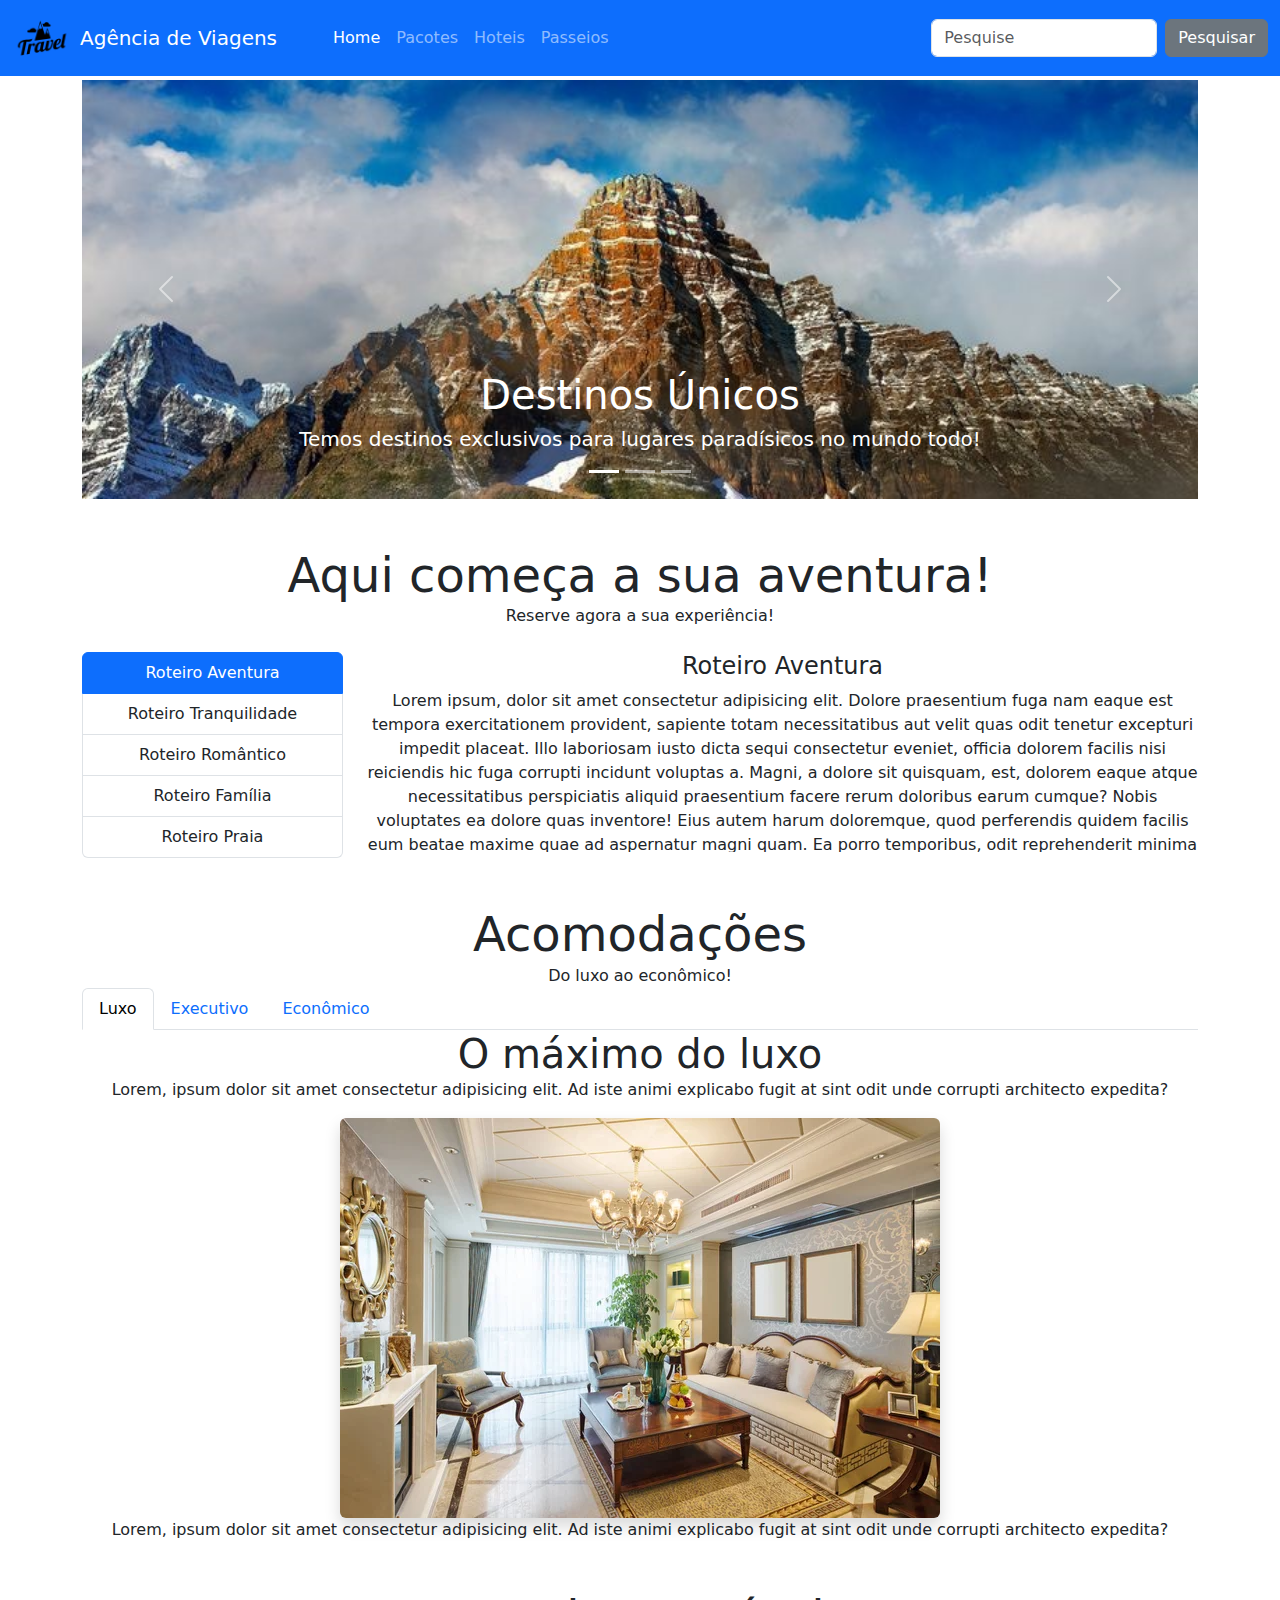
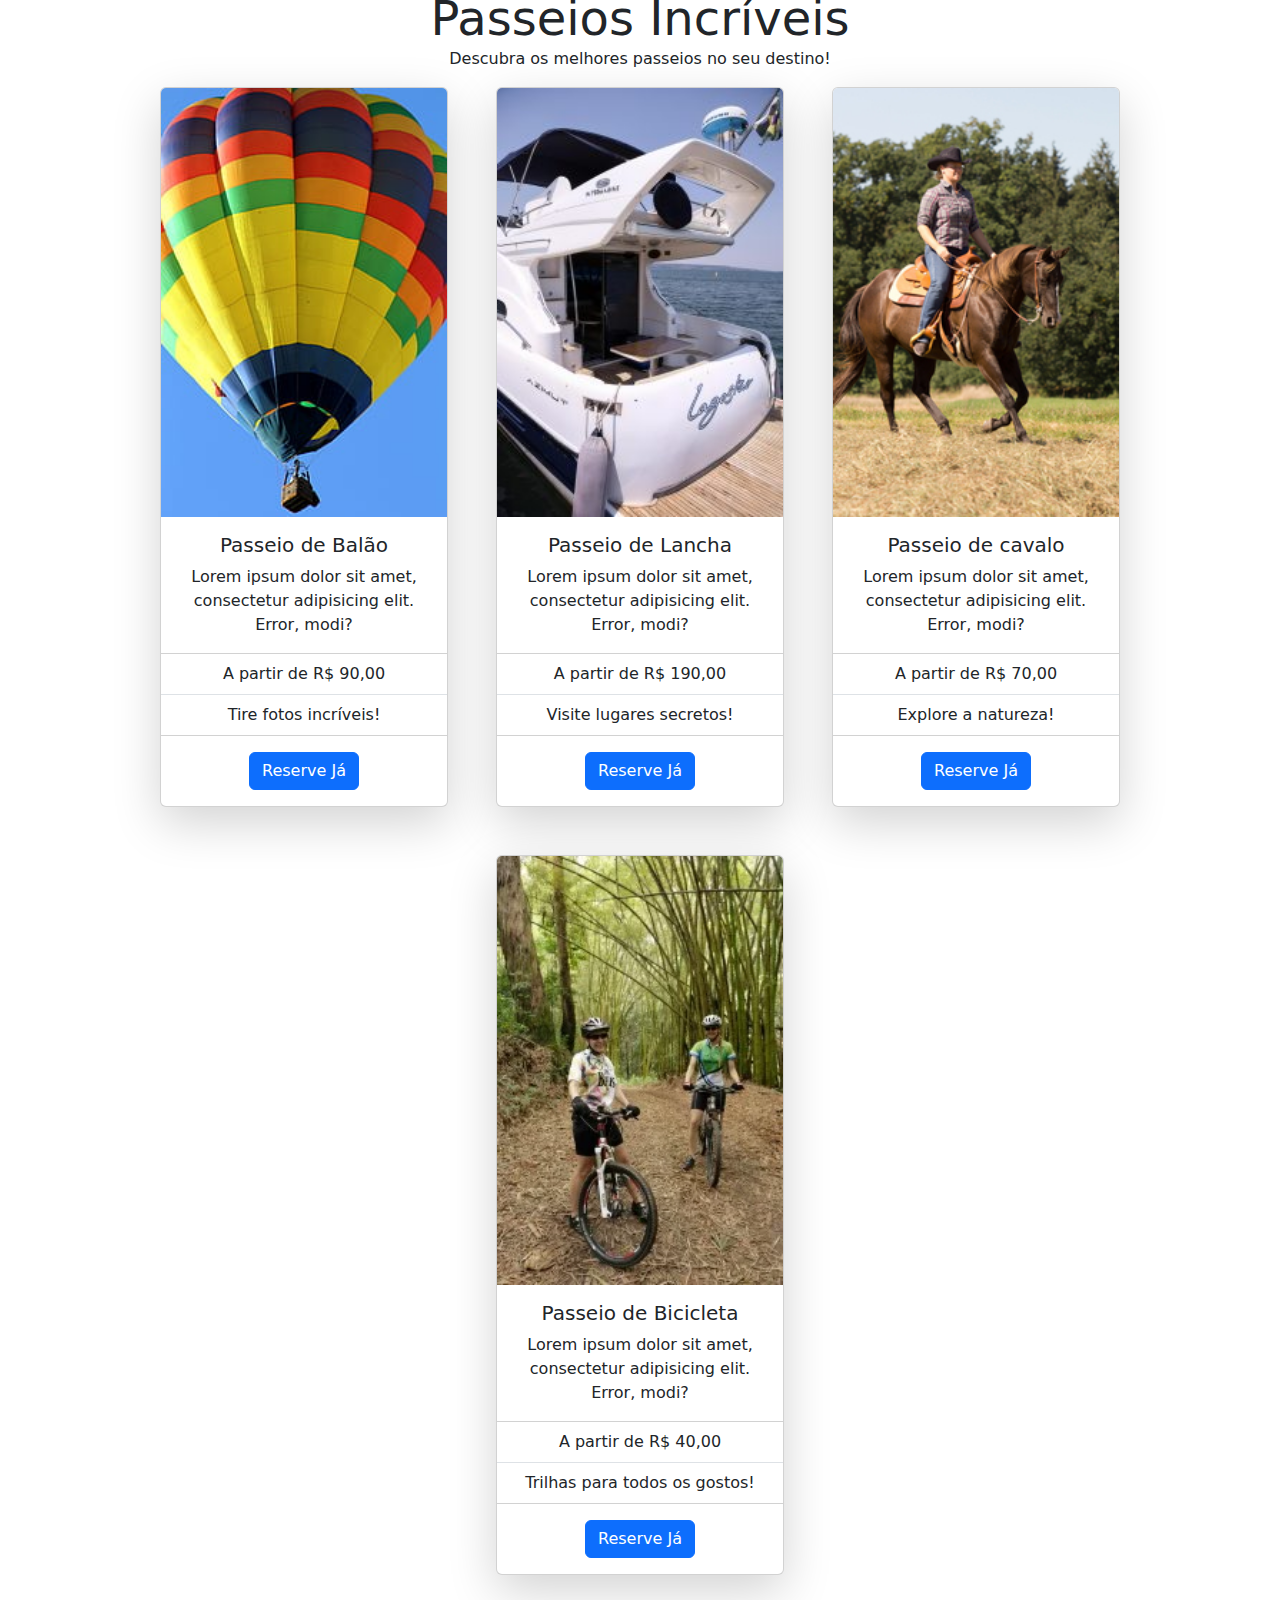
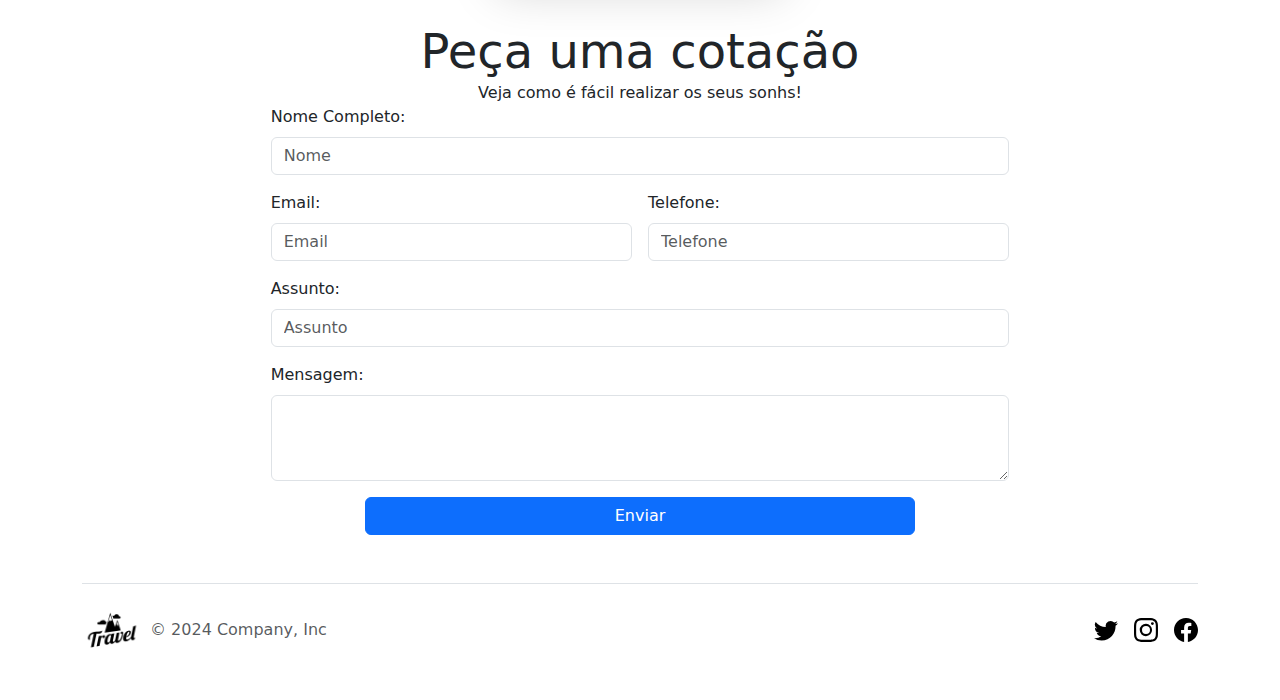
<file: index.html>
<!DOCTYPE html>
<html lang="en">

<head>
    <meta charset="UTF-8">
    <meta name="viewport" content="width=device-width, initial-scale=1.0">
    <title>Agência de Viagens</title>

    <link href="https://cdn.jsdelivr.net/npm/bootstrap@5.3.3/dist/css/bootstrap.min.css" rel="stylesheet"
        integrity="sha384-QWTKZyjpPEjISv5WaRU9OFeRpok6YctnYmDr5pNlyT2bRjXh0JMhjY6hW+ALEwIH" crossorigin="anonymous">

    <link href="css/scrollspy-roteiro.css" rel="stylesheet">
</head>

<body>
    <!--NavBar-->
    <nav class="navbar navbar-expand-lg navbar-dark bg-primary">
        <div class="container-fluid">
            <img src="assets/logo.png" width="60" alt="logo" class="me-2">
            <a class="navbar-brand me-5" href="#">Agência de Viagens</a>
            <button class="navbar-toggler" type="button" data-bs-toggle="collapse"
                data-bs-target="#navbarSupportedContent" aria-controls="navbarSupportedContent" aria-expanded="false"
                aria-label="Toggle navigation">
                <span class="navbar-toggler-icon"></span>
            </button>
            <div class="collapse navbar-collapse" id="navbarSupportedContent">
                <ul class="navbar-nav me-auto mb-2 mb-lg-0">
                    <li class="nav-item">
                        <a class="nav-link active" aria-current="page" href="index.html">Home</a>
                    </li>
                    <li class="nav-item">
                        <a class="nav-link" aria-current="page" href="pacotes.html">Pacotes</a>
                    </li>
                    <li class="nav-item">
                        <a class="nav-link" aria-current="page" href="hoteis.html">Hoteis</a>
                    </li>
                    <li class="nav-item">
                        <a class="nav-link" aria-current="page" href="passeios.html">Passeios</a>
                    </li>
                </ul>
                <form class="d-flex" role="search">
                    <input class="form-control me-2" type="search" placeholder="Pesquise" aria-label="Search">
                    <button class="btn btn-secondary" type="submit">Pesquisar</button>
                </form>
            </div>
        </div>
    </nav>

    <!--Caroussel-->
    <div class="container mt-1 d-none d-lg-block">
        <div id="carouselExampleCaptions" class="carousel slide">

            <div class="carousel-indicators">
                <button type="button" data-bs-target="#carouselExampleCaptions" data-bs-slide-to="0" class="active"
                    aria-current="true" aria-label="Slide 1"></button>
                <button type="button" data-bs-target="#carouselExampleCaptions" data-bs-slide-to="1"
                    aria-label="Slide 2"></button>
                <button type="button" data-bs-target="#carouselExampleCaptions" data-bs-slide-to="2"
                    aria-label="Slide 3"></button>
            </div>

            <div class="carousel-inner">
                <div class="carousel-item active">
                    <img src="assets/img1.jpg" class="d-block w-100" alt="...">
                    <div class="carousel-caption d-none d-md-block">
                        <h1>Destinos Únicos</h1>
                        <h5>Temos destinos exclusivos para lugares paradísicos no mundo todo!</h5>
                    </div>
                </div>
                <div class="carousel-item">
                    <img src="assets/img2.jpg" class="d-block w-100" alt="...">
                    <div class="carousel-caption d-none d-md-block">
                        <h1>Contato com a natureza</h1>
                        <h5>Desconecte do mundo e se conecte com a natureza</h5>

                    </div>
                </div>
                <div class="carousel-item">
                    <img src="assets/img3.jpg" class="d-block w-100" alt="...">
                    <div class="carousel-caption d-none d-md-block">
                        <h1>Que tal um mergulho na natureza?</h1>
                        <h5>Aproveite nossos pacotes ecológicos exclusivos!</h5>
                    </div>
                </div>
            </div>

            <button class="carousel-control-prev" type="button" data-bs-target="#carouselExampleCaptions"
                data-bs-slide="prev">
                <span class="carousel-control-prev-icon" aria-hidden="true"></span>
                <span class="visually-hidden">Previous</span>
            </button>
            <button class="carousel-control-next" type="button" data-bs-target="#carouselExampleCaptions"
                data-bs-slide="next">
                <span class="carousel-control-next-icon" aria-hidden="true"></span>
                <span class="visually-hidden">Next</span>
            </button>
        </div>

    </div>

     <!--Conteúdo-->
    <div class="container text-center mt-5">

        <!--Title and Subtitle-->
        <div class="row">
            <div class="col">
                <div class="display-5">
                    Aqui começa a sua aventura!
                </div>
                Reserve agora a sua experiência!
            </div>
        </div>

        <!--ScrollSpy Roteiros-->
        <div class="row mt-4">
            <div class="col-lg-3">
                <div id="list-roteiro" class="list-group">
                    <a class="list-group-item list-group-item-action" href="#list-roteiro-1">Roteiro Aventura</a>
                    <a class="list-group-item list-group-item-action" href="#list-roteiro-2">Roteiro Tranquilidade</a>
                    <a class="list-group-item list-group-item-action" href="#list-roteiro-3">Roteiro Romântico</a>
                    <a class="list-group-item list-group-item-action" href="#list-roteiro-4">Roteiro Família</a>
                    <a class="list-group-item list-group-item-action" href="#list-roteiro-5">Roteiro Praia</a>
                </div>
            </div>
            <div class="col-lg-9">
                <div data-bs-spy="scroll" data-bs-target="#list-roteiro" data-bs-smooth-scroll="true"
                    class="scrollspy-roteiro" tabindex="0">
                    <h4 id="list-roteiro-1">Roteiro Aventura</h4>
                    <p>Lorem ipsum, dolor sit amet consectetur adipisicing elit. Dolore praesentium fuga nam eaque
                        est tempora exercitationem provident, sapiente totam necessitatibus aut velit quas odit
                        tenetur excepturi impedit placeat. Illo laboriosam iusto dicta sequi consectetur eveniet,
                        officia dolorem facilis nisi reiciendis hic fuga corrupti incidunt voluptas a. Magni, a
                        dolore sit quisquam, est, dolorem eaque atque necessitatibus perspiciatis aliquid
                        praesentium facere rerum doloribus earum cumque? Nobis voluptates ea dolore quas inventore!
                        Eius autem harum doloremque, quod perferendis quidem facilis eum beatae maxime quae ad
                        aspernatur magni quam. Ea porro temporibus, odit reprehenderit minima veritatis ut harum
                        soluta quam fugiat voluptatum exercitationem, culpa veniam voluptatem magni necessitatibus
                        illum dicta tempora ab quia ullam, eos sed est. Commodi quasi rerum modi itaque, minus
                        beatae odio facere incidunt quas. Culpa in, possimus non sapiente, fugiat asperiores illum
                        voluptate eius soluta similique quis temporibus sit ad ullam itaque consequuntur quae
                        accusamus assumenda? Tempora laborum iusto, a nam optio, ullam beatae impedit provident
                        ipsam enim dolores quidem eos libero odit, fugiat dolore labore animi minus voluptatibus
                        sed. Officia veniam rem reprehenderit magni dolores expedita vitae laudantium eos quae
                        repellendus, assumenda odio. Incidunt totam itaque consectetur, veniam consequatur
                        voluptates aliquid explicabo aspernatur sapiente omnis at placeat enim!</p>
                    <h4 id="list-roteiro-2">Roteiro Tranquilidade</h4>
                    <p>Lorem ipsum dolor sit amet, consectetur adipisicing elit. Ut labore facere consectetur sunt
                        distinctio at voluptas ad? Facere facilis quia deleniti rerum praesentium beatae, dicta vel
                        sunt dignissimos reiciendis doloribus! Hic eveniet sed voluptatum illum. Accusantium, eum
                        natus. Corporis nisi blanditiis hic quod dolores dignissimos minima fugit vitae repudiandae
                        consequuntur esse eos, ad sint odio voluptas magnam repellat nobis eveniet, rem aspernatur
                        id doloremque fugiat? Ipsum temporibus nulla est ex accusamus officia similique itaque neque
                        dicta officiis. Quibusdam, iusto, nulla eos soluta quas odio rem, ex beatae inventore
                        aliquid suscipit. Pariatur repellat tenetur obcaecati dignissimos sapiente quaerat neque,
                        eos alias delectus corporis ut rem commodi deleniti a harum voluptatibus quidem quia quas
                        similique suscipit asperiores perspiciatis doloribus. Sint non reiciendis, rem quisquam
                        omnis dignissimos magni! Consequuntur sunt deleniti inventore sequi eveniet, officiis, quam
                        provident aperiam pariatur dolorum repudiandae in, rerum tempore. Eius tempora minus dolorem
                        iste molestiae ducimus nesciunt facere qui vero vitae excepturi, accusamus cumque
                        consequuntur repudiandae assumenda corrupti dolor? Ea ullam maxime atque architecto repellat
                        numquam est perferendis, rem veritatis culpa modi sit eos alias corporis, recusandae
                        sapiente error in! Iste atque velit distinctio soluta laborum nulla sapiente, eveniet rem
                        excepturi. Doloribus vel animi possimus architecto aut quidem.</p>
                    <h4 id="list-roteiro-3">Roteiro Romântico</h4>
                    <p>Lorem ipsum dolor sit amet consectetur adipisicing elit. Voluptates laboriosam alias
                        consectetur iste illo, perferendis voluptatum reiciendis molestiae adipisci, exercitationem
                        nostrum praesentium dolores iusto recusandae beatae cupiditate, odit quidem perspiciatis
                        animi? Vitae, impedit incidunt similique alias voluptate laudantium a aliquid, harum
                        sapiente, dicta ut tenetur quam asperiores necessitatibus. Sed nisi perferendis ad facere
                        magni voluptatibus repellat aspernatur necessitatibus? Earum, nesciunt minima tempore
                        nostrum odit soluta, sequi doloribus fugiat enim perspiciatis doloremque saepe consectetur
                        error laborum quia vero commodi deleniti assumenda praesentium quod beatae, libero nobis
                        eius. Porro illum velit, numquam corporis necessitatibus earum saepe. Inventore impedit, qui
                        accusantium blanditiis odit saepe sapiente vero illum dolor, unde deleniti quasi molestiae
                        tempore! Consectetur enim fuga vero laboriosam. Sed, nemo quibusdam! Dolorum omnis quo ipsa,
                        quasi optio repellat laudantium quidem tempore molestiae obcaecati officiis provident alias
                        veniam aliquam velit exercitationem? Itaque eius magni magnam at vel laudantium natus ad!
                        Incidunt earum praesentium voluptatem similique cumque possimus laborum, debitis ducimus,
                        nesciunt nostrum eveniet obcaecati, vel deleniti odio unde laudantium labore officia eius
                        amet excepturi neque repellat. Dicta molestiae adipisci soluta omnis reiciendis ipsa,
                        officiis sequi doloremque! Alias corrupti quos odio, beatae voluptas, nobis asperiores
                        facilis quam blanditiis eaque dicta eveniet dolor ratione pariatur iure.</p>
                    <h4 id="list-roteiro-4">Roteiro Família</h4>
                    <p>Lorem ipsum dolor sit amet consectetur adipisicing elit. Adipisci hic nam libero. Incidunt
                        placeat, quod eos blanditiis corrupti molestiae quibusdam, mollitia eum a voluptas neque
                        cupiditate veritatis sunt fugit eveniet dignissimos, illo laborum esse eligendi fugiat
                        consequatur quas accusantium magni explicabo. Rem cum obcaecati vero aperiam debitis ex
                        cupiditate officiis, ullam porro! Modi molestiae cupiditate sint dolorum hic doloremque,
                        dolor laborum, nostrum eum consequatur molestias labore animi? Saepe modi explicabo eveniet
                        similique recusandae illo iusto. Libero cumque quod repellendus dicta obcaecati sunt fuga
                        non optio, consequatur in veritatis similique amet at inventore, impedit debitis facilis
                        voluptatum molestiae odit pariatur. Eum rerum aut exercitationem odit beatae deleniti
                        voluptate libero illum incidunt animi recusandae, temporibus unde obcaecati consequuntur
                        voluptatum natus quis tempore. Laborum et facilis consequatur dolores magnam aliquam,
                        pariatur eligendi quidem, veritatis temporibus odio non itaque sapiente ad iste soluta
                        mollitia praesentium repellendus maxime animi suscipit voluptatum impedit. Modi doloremque
                        repellendus cum facere corrupti aliquid, vero quas? Neque iusto cum veritatis iste tenetur
                        architecto non officia? Aliquid ipsam delectus molestias quia corporis explicabo porro
                        itaque inventore ut maxime aut quidem excepturi in, deleniti adipisci iure soluta mollitia
                        ab quam rerum minus sequi. Delectus minima odit vel doloribus perferendis numquam
                        consequuntur fugit?</p>
                    <h4 id="list-roteiro-5">Roteiro Praia</h4>
                    <p>Lorem ipsum dolor sit amet consectetur adipisicing elit. Sint praesentium ut, illo dolore
                        consequuntur voluptatem, quos reiciendis unde quae animi, ipsum velit provident incidunt
                        perferendis officia ab cupiditate pariatur. Non ut itaque rem tempora velit reprehenderit
                        sequi nesciunt consequatur aspernatur esse atque ab, ea excepturi consectetur nulla eos
                        eveniet impedit, et ducimus voluptatibus omnis optio quas nam? Alias sed accusantium
                        consequatur possimus sapiente quis rerum, explicabo, adipisci atque qui reiciendis illo vel
                        id iusto nihil porro aperiam excepturi. Nihil, tenetur ipsa mollitia inventore deserunt unde
                        voluptatem voluptatum maiores eveniet laborum architecto culpa dolore voluptatibus,
                        laudantium tempore? Exercitationem totam deleniti non eius vitae adipisci facere tempora
                        aperiam perferendis nulla eveniet, magnam ducimus temporibus dolorum quis esse illum
                        doloremque provident et quasi minus ipsum magni. Cum numquam alias odit consequuntur. Ullam
                        doloribus iure nesciunt expedita eum, ipsum sequi, inventore voluptates natus dicta
                        exercitationem repudiandae placeat soluta, doloremque voluptate sapiente? Velit quas ea
                        quaerat. Fugit modi eligendi soluta velit doloremque illum, et inventore nostrum quaerat
                        incidunt molestiae harum beatae ullam ipsa? Veritatis, incidunt consectetur suscipit nostrum
                        cum voluptatum quod iusto reprehenderit. Corporis commodi ducimus, sapiente iusto dolore
                        iste provident quae consectetur reiciendis id corrupti est enim nihil beatae autem
                        consequuntur, rerum optio repudiandae.</p>
                </div>
            </div>
        </div>

        <!--Title and Subtitle Acomodações-->
        <div class="row mt-5">
            <div class="col">
                <div class="display-5">
                    Acomodações
                </div>
                Do luxo ao econômico!
            </div>
        </div>

        <!--Tabs Acomodações-->
        <div class="col">
            <ul class="nav nav-tabs" id="roomTab" role="tablist">
                <li class="nav-item" role="presentation">
                    <button class="nav-link active" id="room1-tab" data-bs-toggle="tab" data-bs-target="#room1-tab-pane"
                        type="button" role="tab" aria-controls="room1-tab-pane" aria-selected="true">Luxo</button>
                </li>
                <li class="nav-item" role="presentation">
                    <button class="nav-link" id="room2-tab" data-bs-toggle="tab" data-bs-target="#room2-tab-pane"
                        type="button" role="tab" aria-controls="room2-tab-pane" aria-selected="false">Executivo</button>
                </li>
                <li class="nav-item" role="presentation">
                    <button class="nav-link" id="room3-tab" data-bs-toggle="tab" data-bs-target="#room3-tab-pane"
                        type="button" role="tab" aria-controls="room3-tab-pane" aria-selected="false">Econômico</button>
                </li>
            </ul>
            <div class="tab-content" id="myTabContent">
                <div class="tab-pane fade show active" id="room1-tab-pane" role="tabpanel" aria-labelledby="room1-tab"
                    tabindex="0">
                    <div class="display-6">
                        O máximo do luxo
                    </div>
                    <p>
                        Lorem, ipsum dolor sit amet consectetur adipisicing elit. Ad iste animi explicabo fugit at sint
                        odit
                        unde corrupti architecto expedita?
                    </p>
                    <img src="assets/room1.jpg" alt="luxo" class="shadow rounded img-fluid" />
                    <p>
                        Lorem, ipsum dolor sit amet consectetur adipisicing elit. Ad iste animi explicabo fugit at sint
                        odit
                        unde corrupti architecto expedita?
                    </p>
                </div>
                <div class="tab-pane fade" id="room2-tab-pane" role="tabpanel" aria-labelledby="room2-tab" tabindex="0">
                    <div class="display-6">
                        Melhor custo benfício
                    </div>
                    <p>
                        Lorem, ipsum dolor sit amet consectetur adipisicing elit. Vitae praesentium corporis dignissimos
                        maiores deserunt qui culpa nesciunt animi nisi dolor!
                    </p>
                    <img src="assets/room2.jpg" alt="executivo" class="shadow rounded img-fluid" />
                    <p>
                        Lorem, ipsum dolor sit amet consectetur adipisicing elit. Vitae praesentium corporis dignissimos
                        maiores deserunt qui culpa nesciunt animi nisi dolor!
                    </p>
                </div>
                <div class="tab-pane fade" id="room3-tab-pane" role="tabpanel" aria-labelledby="room3-tab" tabindex="0">
                    <div class="display-6">
                        Somente o essencial
                    </div>
                    <p>
                        Lorem ipsum dolor sit, amet consectetur adipisicing elit. Esse dolores eius neque nemo quis
                        assumenda maiores nihil asperiores magnam mollitia!
                    </p>
                    <img src="assets/room3.jpg" alt="econômico" class="shadow rounded img-fluid" />
                    <p>
                        Lorem ipsum dolor sit, amet consectetur adipisicing elit. Esse dolores eius neque nemo quis
                        assumenda maiores nihil asperiores magnam mollitia!
                    </p>
                </div>
            </div>
        </div>

        <!--Title and Subtitle Passeios-->
        <div class="row mt-5">
            <div class="col">
                <div class="display-5">
                    Passeios Incríveis
                </div>
                Descubra os melhores passeios no seu destino!
            </div>
        </div>

        <!--Cards Passeios-->
        <div class="row justify-content-center gap-5 mt-3">
            <div class="card shadow-lg p-0" style="width: 18rem;">
                <img src="assets/balao.jpg" class="card-img-top" alt="balão">
                <div class="card-body">
                    <h5 class="card-title">Passeio de Balão</h5>
                    <p class="card-text">Lorem ipsum dolor sit amet, consectetur adipisicing elit. Error, modi?</p>
                </div>
                <ul class="list-group list-group-flush">
                    <li class="list-group-item">A partir de R$ 90,00</li>
                    <li class="list-group-item">Tire fotos incríveis!</li>
                </ul>
                <div class="card-body">
                    <a href="#" class="btn btn-primary">Reserve Já</a>
                </div>
            </div>
            <div class="card shadow-lg p-0" style="width: 18rem;">
                <img src="assets/lancha.jpg" class="card-img-top" alt="lancha">
                <div class="card-body">
                    <h5 class="card-title">Passeio de Lancha</h5>
                    <p class="card-text">Lorem ipsum dolor sit amet, consectetur adipisicing elit. Error, modi?</p>
                </div>
                <ul class="list-group list-group-flush">
                    <li class="list-group-item">A partir de R$ 190,00</li>
                    <li class="list-group-item">Visite lugares secretos!</li>
                </ul>
                <div class="card-body">
                    <a href="#" class="btn btn-primary">Reserve Já</a>
                </div>
            </div>
            <div class="card shadow-lg p-0" style="width: 18rem;">
                <img src="assets/cavalo.jpg" class="card-img-top" alt="cavalo">
                <div class="card-body">
                    <h5 class="card-title">Passeio de cavalo</h5>
                    <p class="card-text">Lorem ipsum dolor sit amet, consectetur adipisicing elit. Error, modi?</p>
                </div>
                <ul class="list-group list-group-flush">
                    <li class="list-group-item">A partir de R$ 70,00</li>
                    <li class="list-group-item">Explore a natureza!</li>
                </ul>
                <div class="card-body">
                    <a href="#" class="btn btn-primary">Reserve Já</a>
                </div>
            </div>
            <div class="card shadow-lg p-0" style="width: 18rem;">
                <img src="assets/bicicleta.jpg" class="card-img-top" alt="bicicleta">
                <div class="card-body">
                    <h5 class="card-title">Passeio de Bicicleta</h5>
                    <p class="card-text">Lorem ipsum dolor sit amet, consectetur adipisicing elit. Error, modi?</p>
                </div>
                <ul class="list-group list-group-flush">
                    <li class="list-group-item">A partir de R$ 40,00</li>
                    <li class="list-group-item">Trilhas para todos os gostos!</li>
                </ul>
                <div class="card-body">
                    <a href="#" class="btn btn-primary">Reserve Já</a>
                </div>
            </div>
        </div>

        <!--Title and Subtitle Formulário-->
        <div class="row mt-5">
            <div class="col">
                <div class="display-5">
                    Peça uma cotação
                </div>
                Veja como é fácil realizar os seus sonhs!
            </div>
        </div>

        <!--Formulário-->
        <form class="row g-3 mb-5 text-start">
            <div class="col-12 col-md-8 offset-md-2">
                <label for="inputNome" class="form-label">Nome Completo:</label>
                <input type="text" class="form-control" id="inputNome" placeholder="Nome">
            </div>
            <div class="col-12 col-md-8 col-lg-4 offset-md-2">
                <label for="inputEmail" class="form-label">Email:</label>
                <input type="email" class="form-control" id="inputEmail" placeholder="Email">
            </div>
            <div class="col-12 col-md-8 col-lg-4 offset-md-2 offset-lg-0">
                <label for="inputPhone" class="form-label">Telefone:</label>
                <input type="text" class="form-control" id="inputPhone" placeholder="Telefone">
            </div>
            <div class="col-12 col-md-8 offset-md-2">
                <label for="inputAssunto" class="form-label">Assunto:</label>
                <input type="text" class="form-control" id="inputAssunto" placeholder="Assunto">
            </div>
            <div class="col-12 col-md-8 offset-md-2">
                <label for="inputMensagem" class="form-label">Mensagem:</label>
                <textarea class="form-control" id="inputMensagem" rows="3"></textarea>
            </div>

            <div class="d-grid col-6 mx-auto">
                <button class="btn btn-primary" type="button">Enviar</button>
            </div>

        </form>



    </div>

    <!--Rodapé-->
    <svg xmlns="http://www.w3.org/2000/svg" class="d-none">
        <symbol id="facebook" viewBox="0 0 16 16">
            <path
                d="M16 8.049c0-4.446-3.582-8.05-8-8.05C3.58 0-.002 3.603-.002 8.05c0 4.017 2.926 7.347 6.75 7.951v-5.625h-2.03V8.05H6.75V6.275c0-2.017 1.195-3.131 3.022-3.131.876 0 1.791.157 1.791.157v1.98h-1.009c-.993 0-1.303.621-1.303 1.258v1.51h2.218l-.354 2.326H9.25V16c3.824-.604 6.75-3.934 6.75-7.951z" />
        </symbol>
        <symbol id="instagram" viewBox="0 0 16 16">
            <path
                d="M8 0C5.829 0 5.556.01 4.703.048 3.85.088 3.269.222 2.76.42a3.917 3.917 0 0 0-1.417.923A3.927 3.927 0 0 0 .42 2.76C.222 3.268.087 3.85.048 4.7.01 5.555 0 5.827 0 8.001c0 2.172.01 2.444.048 3.297.04.852.174 1.433.372 1.942.205.526.478.972.923 1.417.444.445.89.719 1.416.923.51.198 1.09.333 1.942.372C5.555 15.99 5.827 16 8 16s2.444-.01 3.298-.048c.851-.04 1.434-.174 1.943-.372a3.916 3.916 0 0 0 1.416-.923c.445-.445.718-.891.923-1.417.197-.509.332-1.09.372-1.942C15.99 10.445 16 10.173 16 8s-.01-2.445-.048-3.299c-.04-.851-.175-1.433-.372-1.941a3.926 3.926 0 0 0-.923-1.417A3.911 3.911 0 0 0 13.24.42c-.51-.198-1.092-.333-1.943-.372C10.443.01 10.172 0 7.998 0h.003zm-.717 1.442h.718c2.136 0 2.389.007 3.232.046.78.035 1.204.166 1.486.275.373.145.64.319.92.599.28.28.453.546.598.92.11.281.24.705.275 1.485.039.843.047 1.096.047 3.231s-.008 2.389-.047 3.232c-.035.78-.166 1.203-.275 1.485a2.47 2.47 0 0 1-.599.919c-.28.28-.546.453-.92.598-.28.11-.704.24-1.485.276-.843.038-1.096.047-3.232.047s-2.39-.009-3.233-.047c-.78-.036-1.203-.166-1.485-.276a2.478 2.478 0 0 1-.92-.598 2.48 2.48 0 0 1-.6-.92c-.109-.281-.24-.705-.275-1.485-.038-.843-.046-1.096-.046-3.233 0-2.136.008-2.388.046-3.231.036-.78.166-1.204.276-1.486.145-.373.319-.64.599-.92.28-.28.546-.453.92-.598.282-.11.705-.24 1.485-.276.738-.034 1.024-.044 2.515-.045v.002zm4.988 1.328a.96.96 0 1 0 0 1.92.96.96 0 0 0 0-1.92zm-4.27 1.122a4.109 4.109 0 1 0 0 8.217 4.109 4.109 0 0 0 0-8.217zm0 1.441a2.667 2.667 0 1 1 0 5.334 2.667 2.667 0 0 1 0-5.334z" />
        </symbol>
        <symbol id="twitter" viewBox="0 0 16 16">
            <path
                d="M5.026 15c6.038 0 9.341-5.003 9.341-9.334 0-.14 0-.282-.006-.422A6.685 6.685 0 0 0 16 3.542a6.658 6.658 0 0 1-1.889.518 3.301 3.301 0 0 0 1.447-1.817 6.533 6.533 0 0 1-2.087.793A3.286 3.286 0 0 0 7.875 6.03a9.325 9.325 0 0 1-6.767-3.429 3.289 3.289 0 0 0 1.018 4.382A3.323 3.323 0 0 1 .64 6.575v.045a3.288 3.288 0 0 0 2.632 3.218 3.203 3.203 0 0 1-.865.115 3.23 3.23 0 0 1-.614-.057 3.283 3.283 0 0 0 3.067 2.277A6.588 6.588 0 0 1 .78 13.58a6.32 6.32 0 0 1-.78-.045A9.344 9.344 0 0 0 5.026 15z" />
        </symbol>
    </svg>
    <div class="container">
        <footer class="d-flex flex-wrap justify-content-between align-items-center py-3 my-4 border-top">
            <div class="col-12 col-md-4 justify-content-md-start justify-content-center d-flex align-items-center">
                <a href="/" class="mb-3 me-2 mb-md-0 text-body-secondary text-decoration-none lh-1">
                    <img src="assets/logo.png" alt="logo" width="60">
                </a>
                <span class="mb-3 mb-md-0 text-body-secondary">&copy; 2024 Company, Inc</span>
            </div>

            <ul class="nav col-12 col-md-4 justify-content-md-end justify-content-center list-unstyled d-flex">
                <li class="ms-3"><a class="text-body-secondary" href="#"><svg class="bi" width="24" height="24">
                            <use xlink:href="#twitter" />
                        </svg></a></li>
                <li class="ms-3"><a class="text-body-secondary" href="#"><svg class="bi" width="24" height="24">
                            <use xlink:href="#instagram" />
                        </svg></a></li>
                <li class="ms-3"><a class="text-body-secondary" href="#"><svg class="bi" width="24" height="24">
                            <use xlink:href="#facebook" />
                        </svg></a></li>
            </ul>
        </footer>
    </div>

    <script src="https://cdn.jsdelivr.net/npm/bootstrap@5.3.3/dist/js/bootstrap.bundle.min.js"
        integrity="sha384-YvpcrYf0tY3lHB60NNkmXc5s9fDVZLESaAA55NDzOxhy9GkcIdslK1eN7N6jIeHz"
        crossorigin="anonymous"></script>
</body>

</html>
</file>
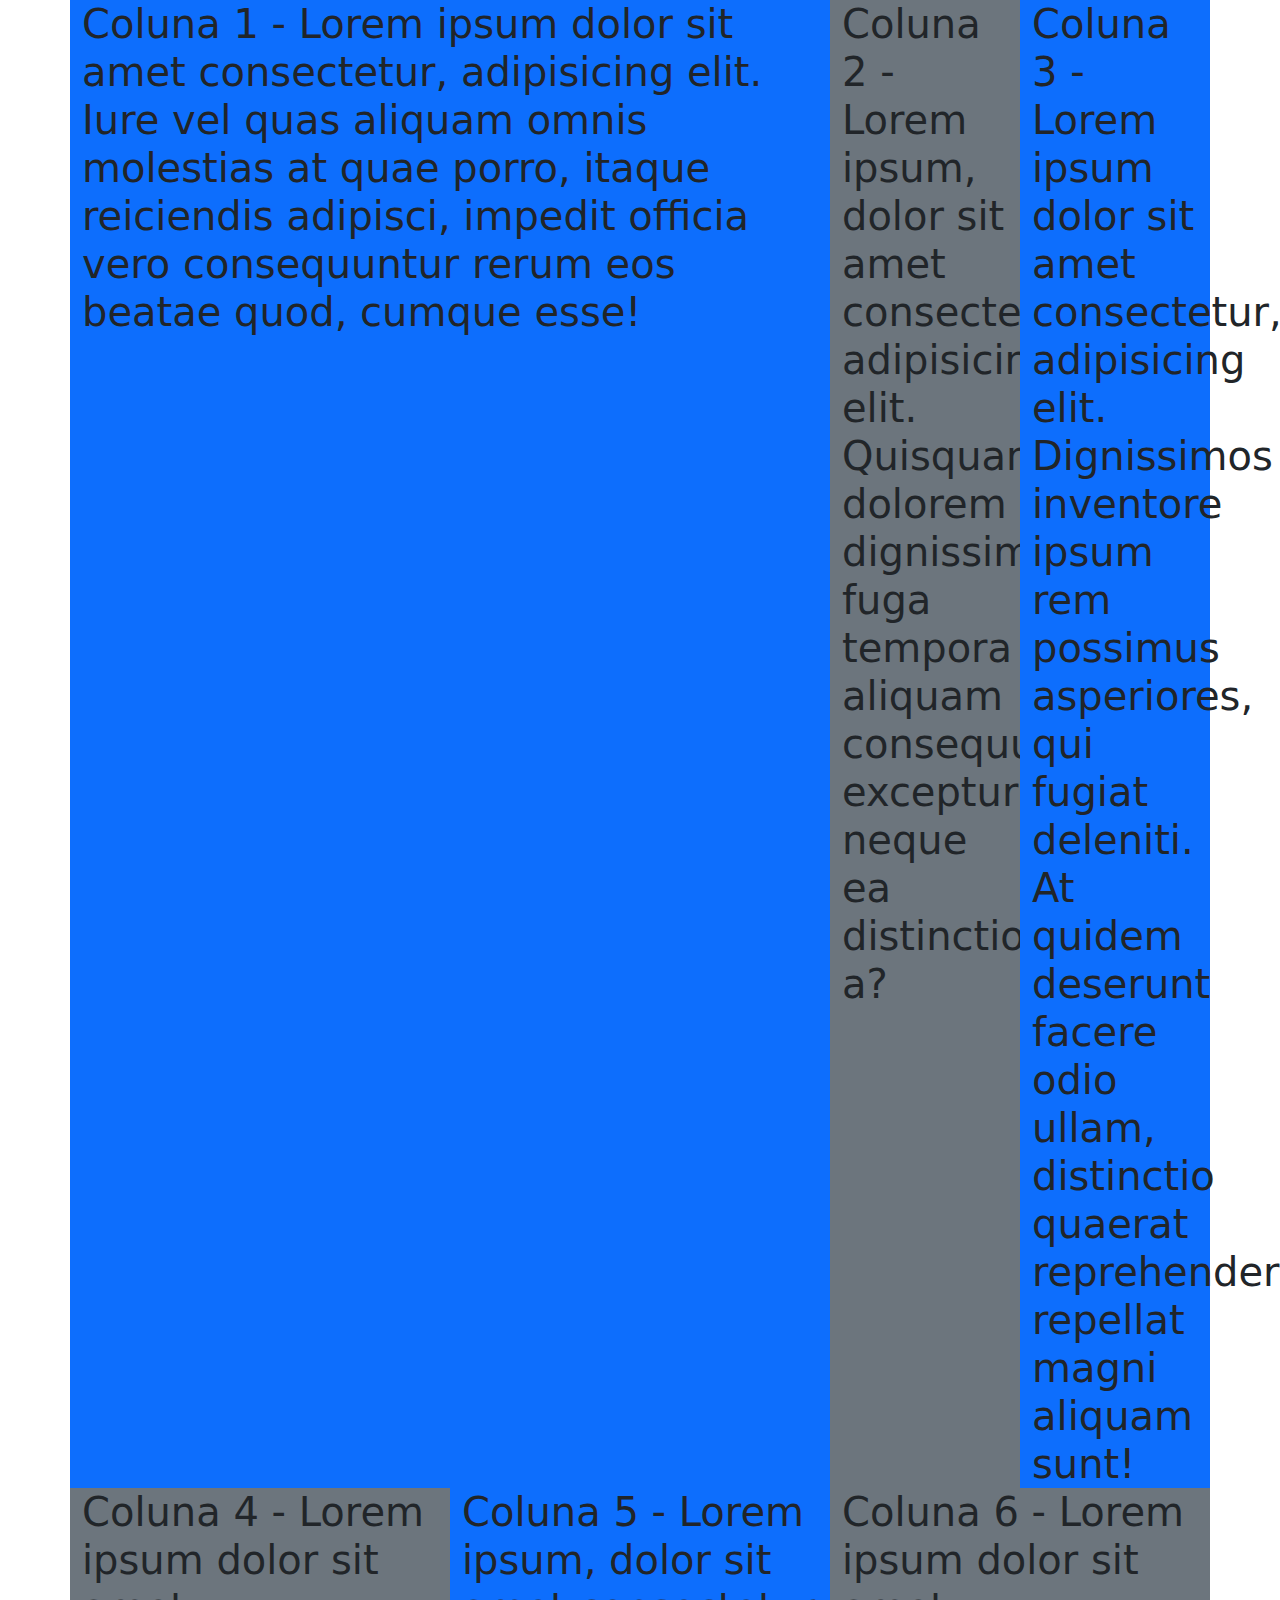
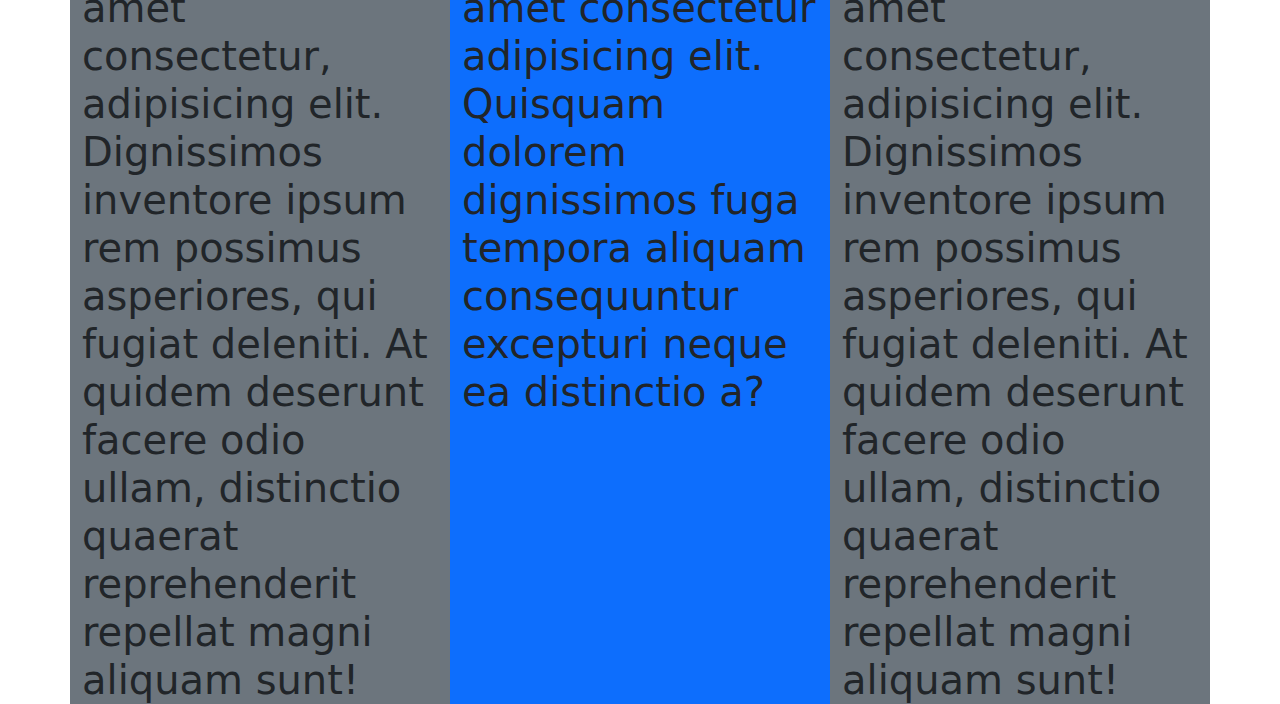
<file: exemplogrid.html>
<!DOCTYPE html>
<html lang="en">

<head>
  <meta charset="UTF-8">
  <meta name="viewport" content="width=device-width, initial-scale=1.0">
  <title>BS Grid System</title>
  
  <link href="https://cdn.jsdelivr.net/npm/bootstrap@5.3.3/dist/css/bootstrap.min.css" rel="stylesheet"
    integrity="sha384-QWTKZyjpPEjISv5WaRU9OFeRpok6YctnYmDr5pNlyT2bRjXh0JMhjY6hW+ALEwIH" crossorigin="anonymous">

</head>

<body>
  <!--Exemplos de uso do grid-system do bootstrap-->

  <div class="container">
    <div class="row">
      <div class="col-12 col-md-8 col-xxl-3 bg-primary display-6">
        Coluna 1 - Lorem ipsum dolor sit amet consectetur, adipisicing elit. Iure vel quas aliquam omnis molestias at
        quae porro, itaque reiciendis adipisci, impedit officia vero consequuntur rerum eos beatae quod, cumque esse!
      </div>
      <div class="col-6 col-md-2 col-xxl-6 bg-secondary display-6">
        Coluna 2 - Lorem ipsum, dolor sit amet consectetur adipisicing elit. Quisquam dolorem dignissimos fuga tempora
        aliquam consequuntur excepturi neque ea distinctio a?
      </div>
      <div class="col-6 col-md-2 col-xxl-3 bg-primary display-6">
        Coluna 3 - Lorem ipsum dolor sit amet consectetur, adipisicing elit. Dignissimos inventore ipsum rem possimus
        asperiores, qui fugiat deleniti. At quidem deserunt facere odio ullam, distinctio quaerat reprehenderit repellat
        magni aliquam sunt!
      </div>
    </div>

    <div class="row">
      <div class="col bg-secondary display-6">
        Coluna 4 - Lorem ipsum dolor sit amet consectetur, adipisicing elit. Dignissimos inventore ipsum rem possimus
        asperiores, qui fugiat deleniti. At quidem deserunt facere odio ullam, distinctio quaerat reprehenderit repellat
        magni aliquam sunt!
      </div>
      <div class="col-4 bg-primary display-6">
        Coluna 5 - Lorem ipsum, dolor sit amet consectetur adipisicing elit. Quisquam dolorem dignissimos fuga tempora
        aliquam consequuntur excepturi neque ea distinctio a?
      </div>
      <div class="col bg-secondary display-6">
        Coluna 6 - Lorem ipsum dolor sit amet consectetur, adipisicing elit. Dignissimos inventore ipsum rem possimus
        asperiores, qui fugiat deleniti. At quidem deserunt facere odio ullam, distinctio quaerat reprehenderit repellat
        magni aliquam sunt!
      </div>
    </div>
  </div>

</body>

</html>
</file>
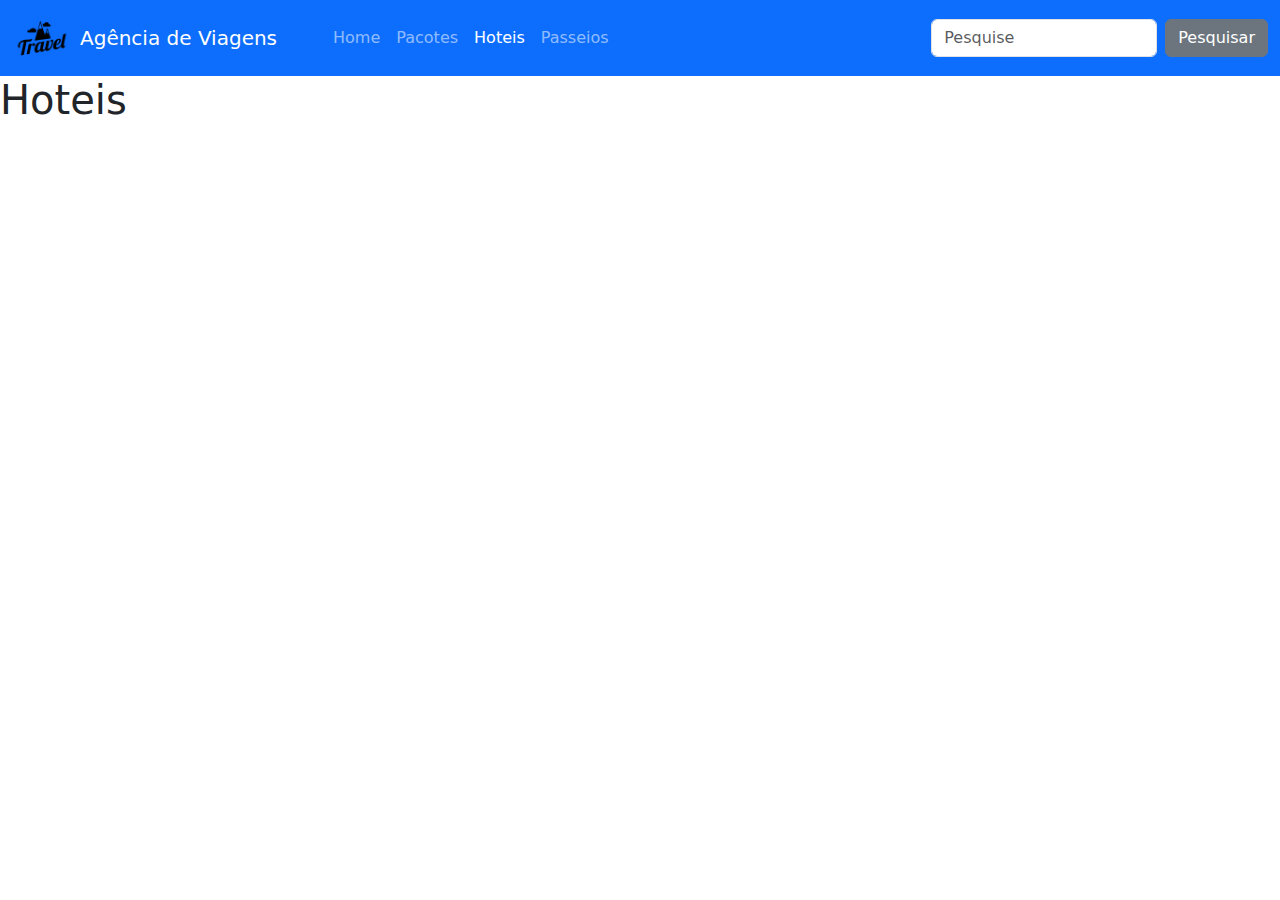
<file: hoteis.html>
<!DOCTYPE html>
<html lang="en">

<head>
    <meta charset="UTF-8">
    <meta name="viewport" content="width=device-width, initial-scale=1.0">
    <title>Agência de Viagens</title>

    <link href="https://cdn.jsdelivr.net/npm/bootstrap@5.3.3/dist/css/bootstrap.min.css" rel="stylesheet"
        integrity="sha384-QWTKZyjpPEjISv5WaRU9OFeRpok6YctnYmDr5pNlyT2bRjXh0JMhjY6hW+ALEwIH" crossorigin="anonymous">
</head>

<body>

    <nav class="navbar navbar-expand-sm navbar-dark bg-primary">
        <div class="container-fluid">
            <img src="assets/logo.png" width="60" alt="logo" class="me-2">
            <a class="navbar-brand me-5" href="#">Agência de Viagens</a>
            <button class="navbar-toggler" type="button" data-bs-toggle="collapse"
                data-bs-target="#navbarSupportedContent" aria-controls="navbarSupportedContent" aria-expanded="false"
                aria-label="Toggle navigation">
                <span class="navbar-toggler-icon"></span>
            </button>
            <div class="collapse navbar-collapse" id="navbarSupportedContent">
                <ul class="navbar-nav me-auto mb-2 mb-lg-0">
                    <li class="nav-item">
                        <a class="nav-link" aria-current="page" href="index.html">Home</a>
                    </li>
                    <li class="nav-item">
                        <a class="nav-link" aria-current="page" href="pacotes.html">Pacotes</a>
                    </li>
                    <li class="nav-item">
                        <a class="nav-link active" aria-current="page" href="hoteis.html">Hoteis</a>
                    </li>
                    <li class="nav-item">
                        <a class="nav-link" aria-current="page" href="passeios.html">Passeios</a>
                    </li>
                </ul>
                <form class="d-flex" role="search">
                    <input class="form-control me-2" type="search" placeholder="Pesquise" aria-label="Search">
                    <button class="btn btn-secondary" type="submit">Pesquisar</button>
                </form>
            </div>
        </div>
    </nav>

    <h1>Hoteis</h1>

    <script src="https://cdn.jsdelivr.net/npm/bootstrap@5.3.3/dist/js/bootstrap.bundle.min.js"
        integrity="sha384-YvpcrYf0tY3lHB60NNkmXc5s9fDVZLESaAA55NDzOxhy9GkcIdslK1eN7N6jIeHz"
        crossorigin="anonymous"></script>
</body>

</html>
</file>
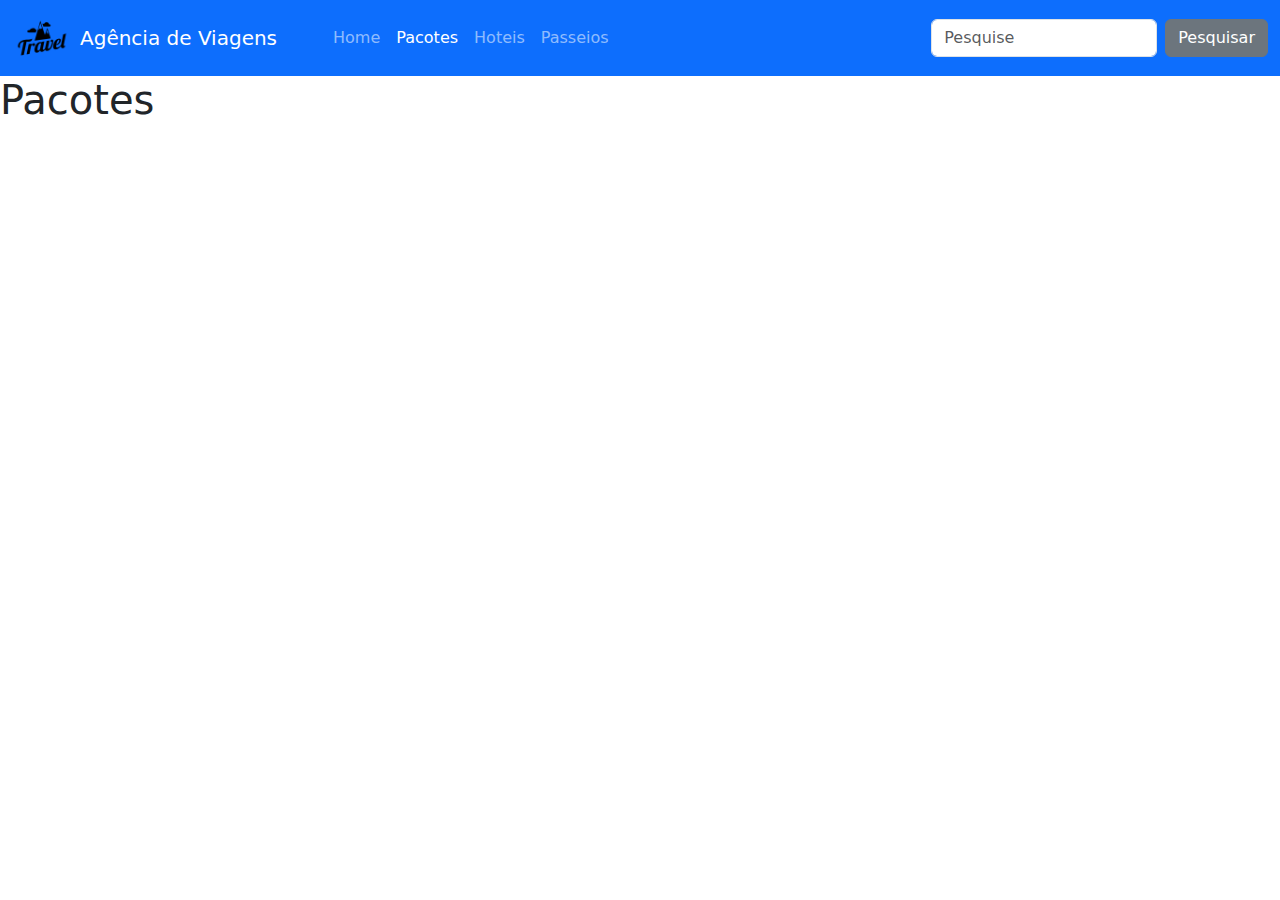
<file: pacotes.html>
<!DOCTYPE html>
<html lang="en">

<head>
    <meta charset="UTF-8">
    <meta name="viewport" content="width=device-width, initial-scale=1.0">
    <title>Agência de Viagens</title>

    <link href="https://cdn.jsdelivr.net/npm/bootstrap@5.3.3/dist/css/bootstrap.min.css" rel="stylesheet"
        integrity="sha384-QWTKZyjpPEjISv5WaRU9OFeRpok6YctnYmDr5pNlyT2bRjXh0JMhjY6hW+ALEwIH" crossorigin="anonymous">
</head>

<body>

    <nav class="navbar navbar-expand-sm navbar-dark bg-primary">
        <div class="container-fluid">
            <img src="assets/logo.png" width="60" alt="logo" class="me-2">
            <a class="navbar-brand me-5" href="#">Agência de Viagens</a>
            <button class="navbar-toggler" type="button" data-bs-toggle="collapse"
                data-bs-target="#navbarSupportedContent" aria-controls="navbarSupportedContent" aria-expanded="false"
                aria-label="Toggle navigation">
                <span class="navbar-toggler-icon"></span>
            </button>
            <div class="collapse navbar-collapse" id="navbarSupportedContent">
                <ul class="navbar-nav me-auto mb-2 mb-lg-0">
                    <li class="nav-item">
                        <a class="nav-link" aria-current="page" href="index.html">Home</a>
                    </li>
                    <li class="nav-item">
                        <a class="nav-link active" aria-current="page" href="pacotes.html">Pacotes</a>
                    </li>
                    <li class="nav-item">
                        <a class="nav-link" aria-current="page" href="hoteis.html">Hoteis</a>
                    </li>
                    <li class="nav-item">
                        <a class="nav-link" aria-current="page" href="passeios.html">Passeios</a>
                    </li>
                </ul>
                <form class="d-flex" role="search">
                    <input class="form-control me-2" type="search" placeholder="Pesquise" aria-label="Search">
                    <button class="btn btn-secondary" type="submit">Pesquisar</button>
                </form>
            </div>
        </div>
    </nav>

    <h1>Pacotes</h1>

    <script src="https://cdn.jsdelivr.net/npm/bootstrap@5.3.3/dist/js/bootstrap.bundle.min.js"
        integrity="sha384-YvpcrYf0tY3lHB60NNkmXc5s9fDVZLESaAA55NDzOxhy9GkcIdslK1eN7N6jIeHz"
        crossorigin="anonymous"></script>
</body>

</html>
</file>
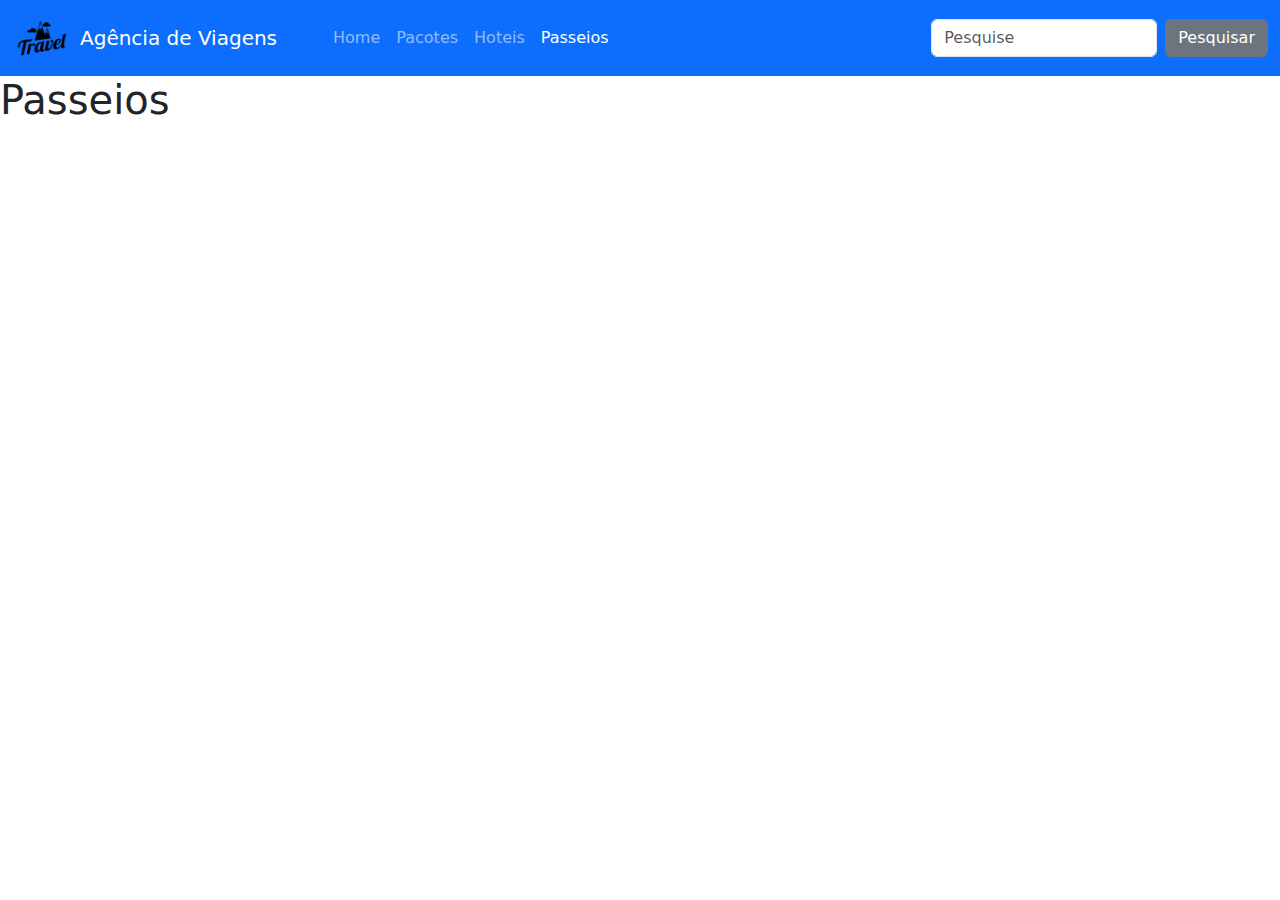
<file: passeios.html>
<!DOCTYPE html>
<html lang="en">

<head>
    <meta charset="UTF-8">
    <meta name="viewport" content="width=device-width, initial-scale=1.0">
    <title>Agência de Viagens</title>

    <link href="https://cdn.jsdelivr.net/npm/bootstrap@5.3.3/dist/css/bootstrap.min.css" rel="stylesheet"
        integrity="sha384-QWTKZyjpPEjISv5WaRU9OFeRpok6YctnYmDr5pNlyT2bRjXh0JMhjY6hW+ALEwIH" crossorigin="anonymous">
</head>

<body>

    <nav class="navbar navbar-expand-sm navbar-dark bg-primary">
        <div class="container-fluid">
            <img src="assets/logo.png" width="60" alt="logo" class="me-2">
            <a class="navbar-brand me-5" href="#">Agência de Viagens</a>
            <button class="navbar-toggler" type="button" data-bs-toggle="collapse"
                data-bs-target="#navbarSupportedContent" aria-controls="navbarSupportedContent" aria-expanded="false"
                aria-label="Toggle navigation">
                <span class="navbar-toggler-icon"></span>
            </button>
            <div class="collapse navbar-collapse" id="navbarSupportedContent">
                <ul class="navbar-nav me-auto mb-2 mb-lg-0">
                    <li class="nav-item">
                        <a class="nav-link" aria-current="page" href="index.html">Home</a>
                    </li>
                    <li class="nav-item">
                        <a class="nav-link" aria-current="page" href="pacotes.html">Pacotes</a>
                    </li>
                    <li class="nav-item">
                        <a class="nav-link" aria-current="page" href="hoteis.html">Hoteis</a>
                    </li>
                    <li class="nav-item">
                        <a class="nav-link active" aria-current="page" href="passeios.html">Passeios</a>
                    </li>
                </ul>
                <form class="d-flex" role="search">
                    <input class="form-control me-2" type="search" placeholder="Pesquise" aria-label="Search">
                    <button class="btn btn-secondary" type="submit">Pesquisar</button>
                </form>
            </div>
        </div>
    </nav>

    <h1>Passeios</h1>

    <script src="https://cdn.jsdelivr.net/npm/bootstrap@5.3.3/dist/js/bootstrap.bundle.min.js"
        integrity="sha384-YvpcrYf0tY3lHB60NNkmXc5s9fDVZLESaAA55NDzOxhy9GkcIdslK1eN7N6jIeHz"
        crossorigin="anonymous"></script>
</body>

</html>
</file>
<file: css/scrollspy-roteiro.css>
.scrollspy-roteiro {
  height: 200px;
  overflow-y: scroll;
}
</file>
